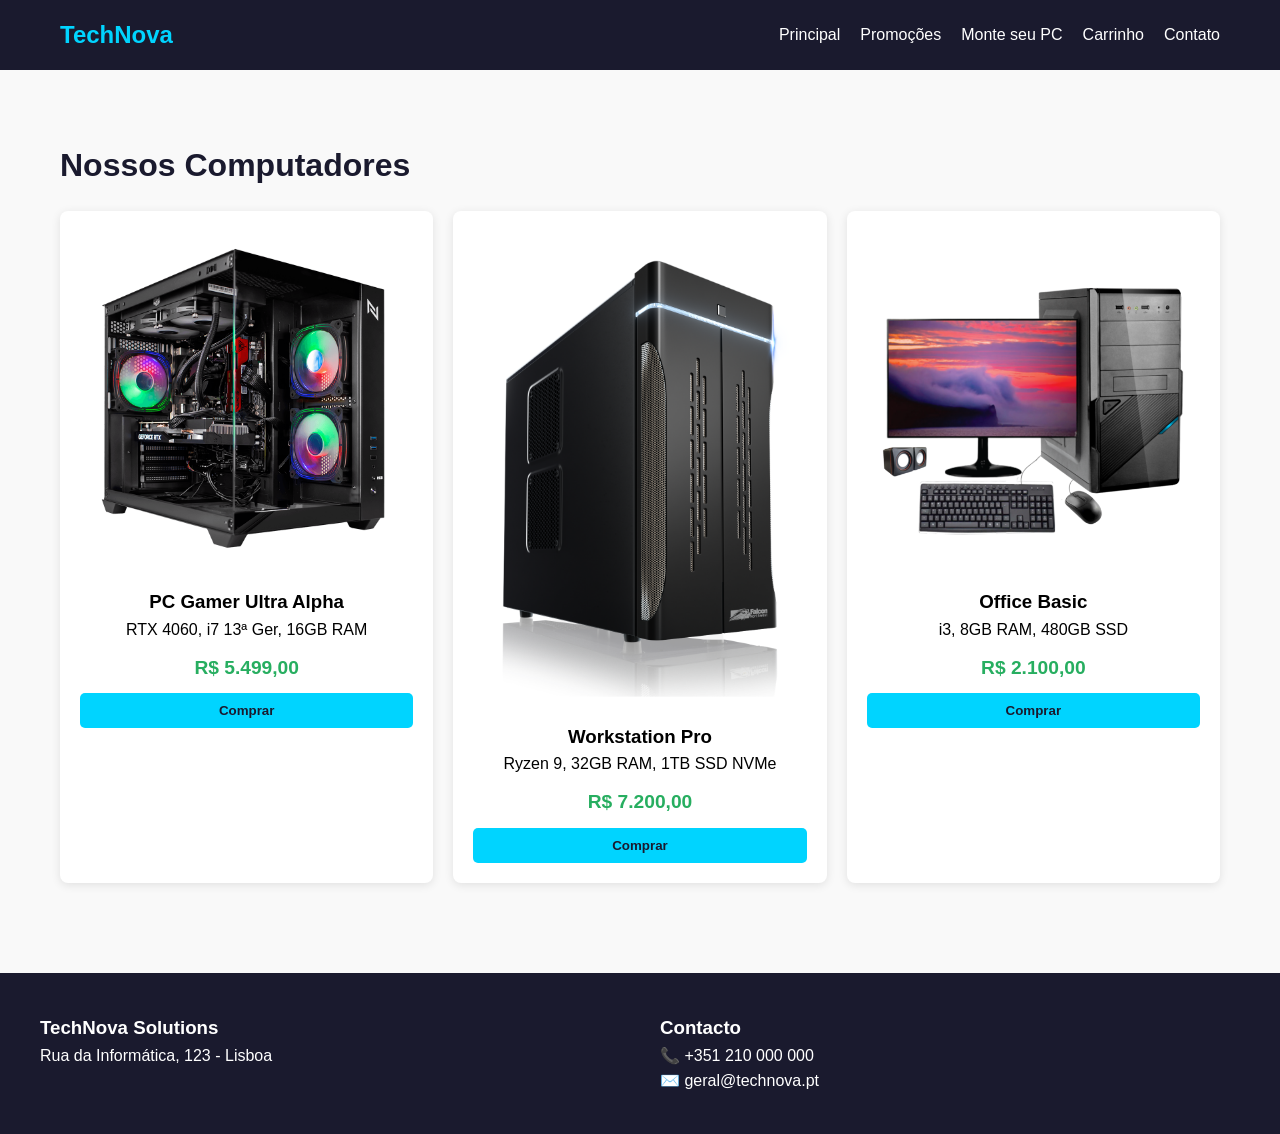
<file: faculdade/semestre-01/site/index.html>
<!DOCTYPE html>
<html lang="pt-pt">
<head>
    <meta charset="UTF-8">
    <title>TechNova | Loja de Computadores</title>
    <link rel="stylesheet" href="style.css">
    <link rel="icon" type="image/png" href="favicon.png">
</head>
<body>
    <header>
        <nav>
            <a href="index.html" class="logo">TechNova</a>
            <ul>
                <li><a href="index.html">Principal</a></li>
                <li><a href="promocoes.html">Promoções</a></li>
                <li><a href="monte-seu-pc.html">Monte seu PC</a></li>
                <li><a href="carrinho.html">Carrinho</a></li>
                <li><a href="contato.html">Contato</a></li>
            </ul>
        </nav>
    </header>

    <main class="container">
        <h1>Nossos Computadores</h1>
        <div class="grid-produtos">
            <div class="card">
                <img src="1.png" alt="PC Gamer">
                <h3>PC Gamer Ultra Alpha</h3>
                <p>RTX 4060, i7 13ª Ger, 16GB RAM</p>
                <span class="preco">R$ 5.499,00</span>
                <button class="btn-comprar">Comprar</button>
            </div>
            <div class="card">
                <img src="2.png" alt="Workstation">
                <h3>Workstation Pro</h3>
                <p>Ryzen 9, 32GB RAM, 1TB SSD NVMe</p>
                <span class="preco">R$ 7.200,00</span>
                <button class="btn-comprar">Comprar</button>
            </div>
            <div class="card">
                <img src="3.webp" alt="PC Office">
                <h3>Office Basic</h3>
                <p>i3, 8GB RAM, 480GB SSD</p>
                <span class="preco">R$ 2.100,00</span>
                <button class="btn-comprar">Comprar</button>
            </div>
        </div>
    </main>

    <footer>
        <div class="footer-grid">
            <div>
                <h3>TechNova Solutions</h3>
                <p>Rua da Informática, 123 - Lisboa</p>
            </div>
            <div>
                <h3>Contacto</h3>
                <p>📞 +351 210 000 000</p>
                <p>✉️ geral@technova.pt</p>
            </div>
        </div>
    </footer>
</body>
</html>
</file>
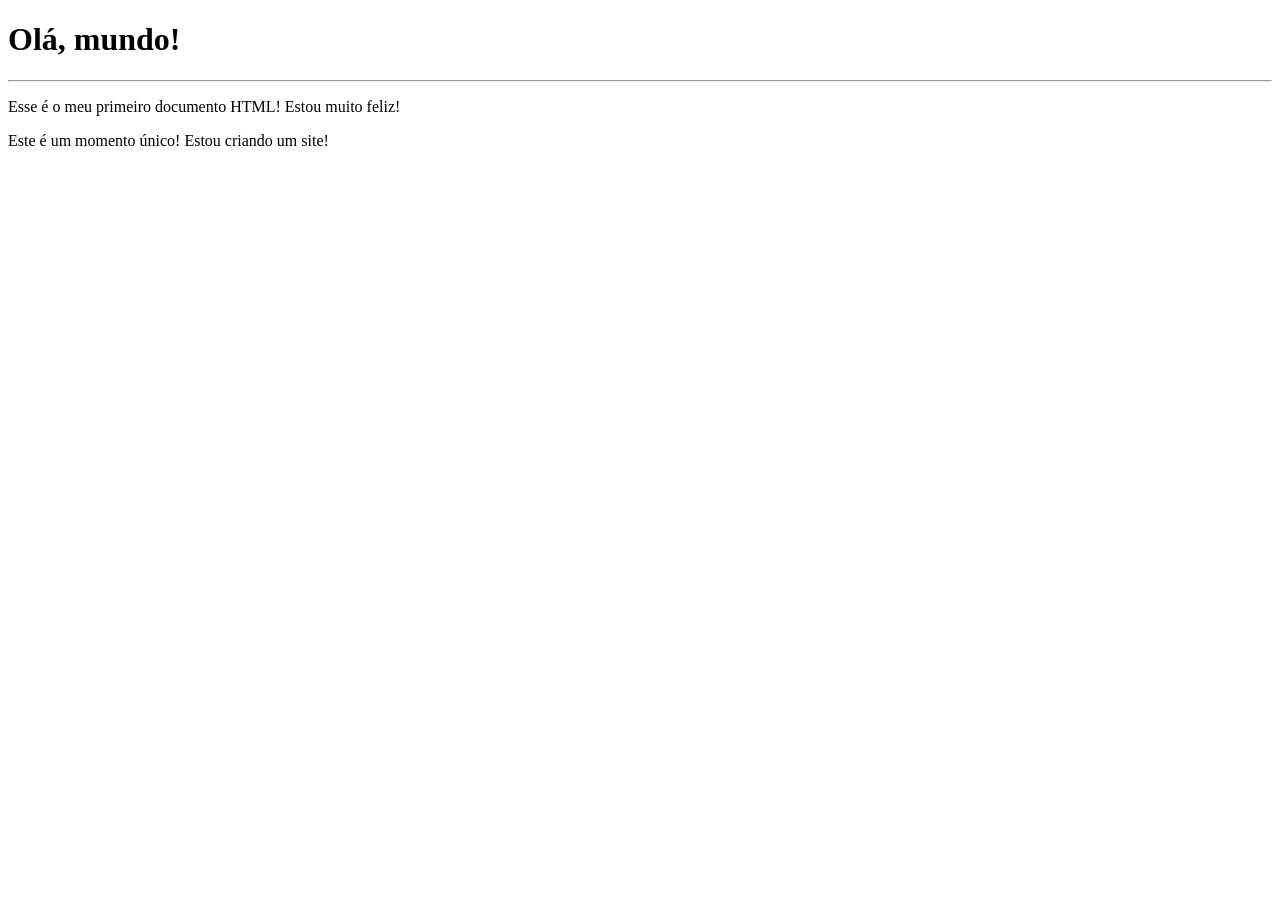
<file: html-css/exercicios/ex001/index.html>
<!DOCTYPE html>
<html lang="pt-br">
<head>
    <meta charset="UTF-8">
    <meta name="viewport" content="width=device-width, initial-scale=1.0">
    <title>Meu primeiro exercício</title>
</head>
<body>
    <h1>Olá, mundo!</h1>
    <hr>
    <p>Esse é o meu primeiro documento HTML! Estou muito feliz!</p>
    <p>Este é um momento único! Estou criando um site!</p>
   
</body>
</html>
</file>
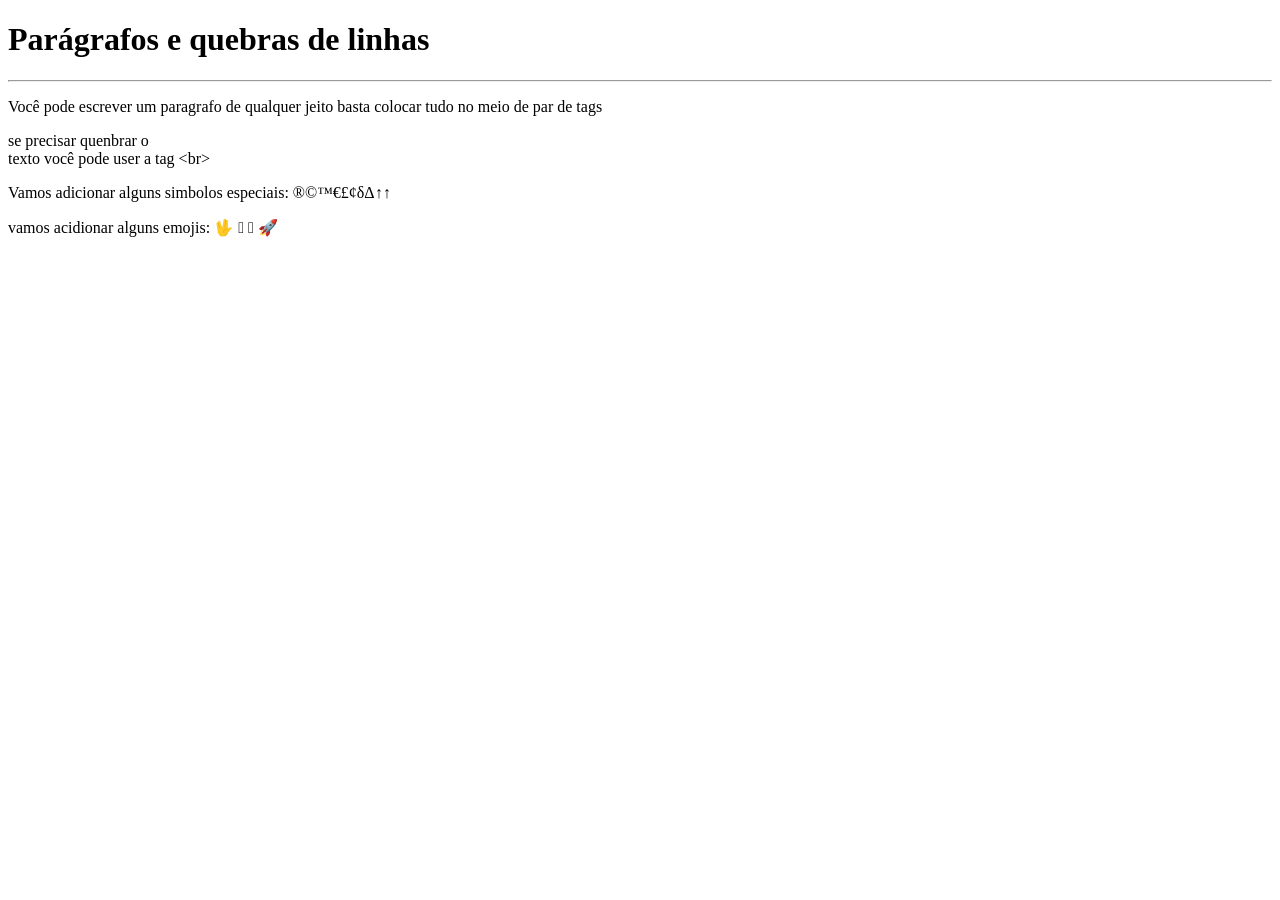
<file: html-css/exercicios/ex002/index.html>
<!DOCTYPE html>
<html lang="pt-br">
<head>
    <meta charset="UTF-8">
    <meta name="viewport" content="width=device-width, initial-scale=1.0">
    <title>Parágrafos</title>
</head>
<body>
    <h1>Parágrafos e quebras de linhas</h1>
    <hr>
    <p>Você pode escrever
        um paragrafo
        de qualquer
        jeito
        basta colocar tudo no meio de par de tags
    </p>
    <p> se precisar quenbrar o <br>texto você pode user a tag &lt;br&gt; </p> <!-- LESS THAN/ GREATER THAN--> <!-- assim você cria um comentário--> 
    <p>Vamos adicionar alguns simbolos especiais:
        &reg;&copy;&trade;&euro;&pound;&cent;&delta;&Delta;&uparrow;&uarr;
    </p>
    <p>
        vamos acidionar alguns emojis: 
        &#x1F596; &#x1FADD; &#x1FAEF; &#x1F680;
    </p>
</body>
</html>
</file>
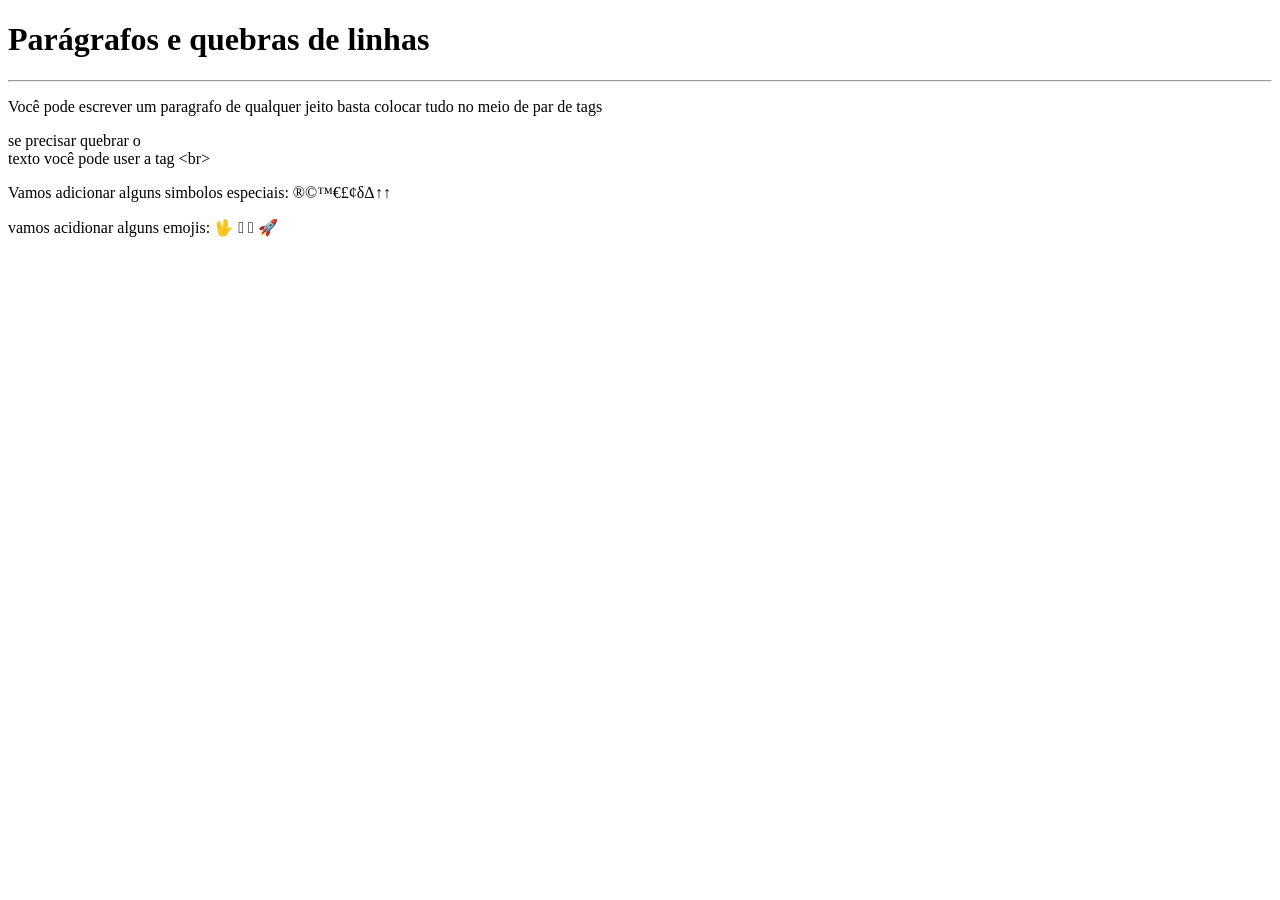
<file: html-css/Curso-em-video/exercicios/ex002/index.html>
<!DOCTYPE html>
<html lang="pt-br">
<head>
    <meta charset="UTF-8">
    <meta name="viewport" content="width=device-width, initial-scale=1.0">
    <title>Parágrafos</title>
</head>
<body>
    <h1>Parágrafos e quebras de linhas</h1>
    <hr>
    <p>Você pode escrever
        um paragrafo
        de qualquer
        jeito
        basta colocar tudo no meio de par de tags
    </p>
    <p> se precisar quebrar o <br>texto você pode user a tag &lt;br&gt; </p> <!-- LESS THAN/ GREATER THAN--> <!-- assim você cria um comentário--> 
    <p>Vamos adicionar alguns simbolos especiais:
        &reg;&copy;&trade;&euro;&pound;&cent;&delta;&Delta;&uparrow;&uarr;
    </p>
    <p>
        vamos acidionar alguns emojis: 
        &#x1F596; &#x1FADD; &#x1FAEF; &#x1F680;
    </p>
</body>
</html>
</file>
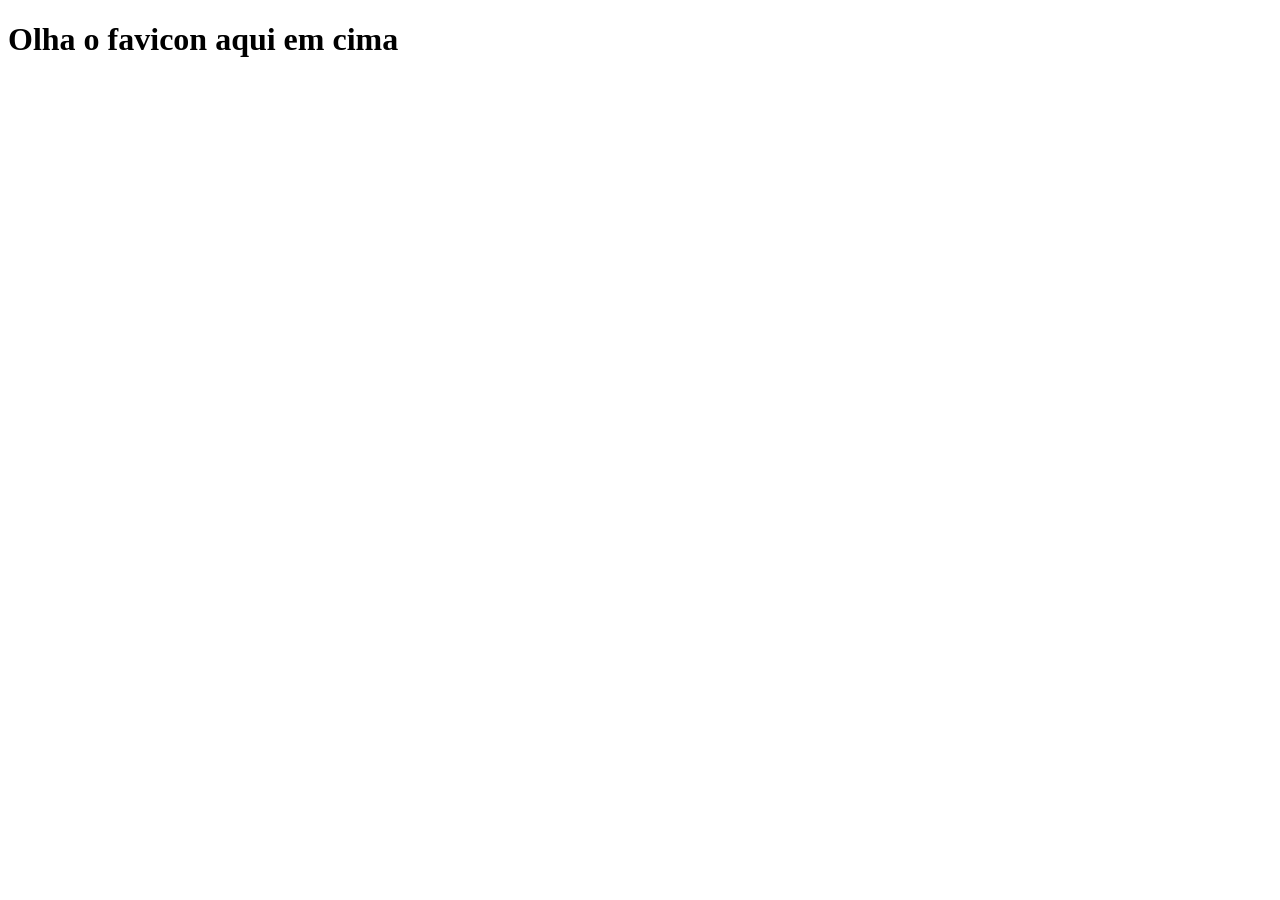
<file: html-css/Curso-em-video/exercicios/ex004/index.html>
<!DOCTYPE html>
<html lang="pt-br">
<head>
    <meta charset="UTF-8">
    <meta name="viewport" content="width=device-width, initial-scale=1.0">
    <link rel="shortcut icon" href="rocket.ico" type="image/x-icon">
    <title>Teste de Favicon</title>
</head>
<body>
    <h1> Olha o favicon aqui em cima</h1>
    
</body>
</html>
</file>
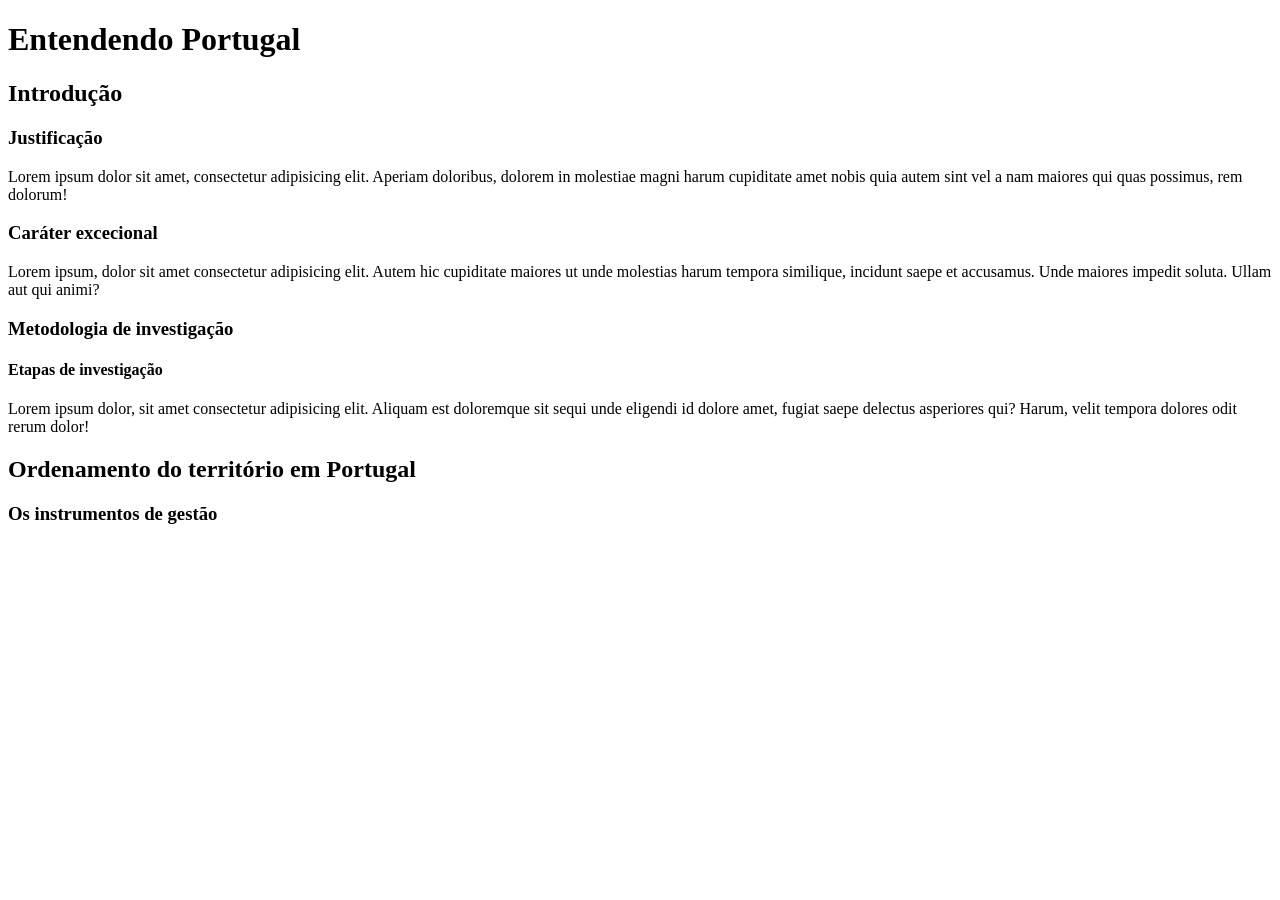
<file: html-css/Curso-em-video/exercicios/ex006/index.html>
<!DOCTYPE html>
<html lang="pt-br">
<head>
    <meta charset="UTF-8">
    <meta name="viewport" content="width=device-width, initial-scale=1.0">
    <title>Hierarquia de títulos </title>
    <link rel="shortcut icon" href="rocket.ico" type="image/x-icon">
</head>
<body>
    <h1> Entendendo Portugal</h1>
    <h2> Introdução </h2>
    <h3> Justificação</h3>
    <p> Lorem ipsum dolor sit amet, consectetur adipisicing elit. Aperiam doloribus, dolorem in molestiae magni harum cupiditate amet nobis quia autem sint vel a nam maiores qui quas possimus, rem dolorum! </p>
    <h3> Caráter excecional</h3>
    <p> Lorem ipsum, dolor sit amet consectetur adipisicing elit. Autem hic cupiditate maiores ut unde molestias harum tempora similique, incidunt saepe et accusamus. Unde maiores impedit soluta. Ullam aut qui animi?</p>
    <h3> Metodologia de investigação</h3>
    <h4> Etapas de investigação</h4>
    Lorem ipsum dolor, sit amet consectetur adipisicing elit. Aliquam est doloremque sit sequi unde eligendi id dolore amet, fugiat saepe delectus asperiores qui? Harum, velit tempora dolores odit rerum dolor!
    <h2> Ordenamento do território em Portugal </h2>
    <h3> Os instrumentos de gestão </h3>

</body>
</html>
</file>
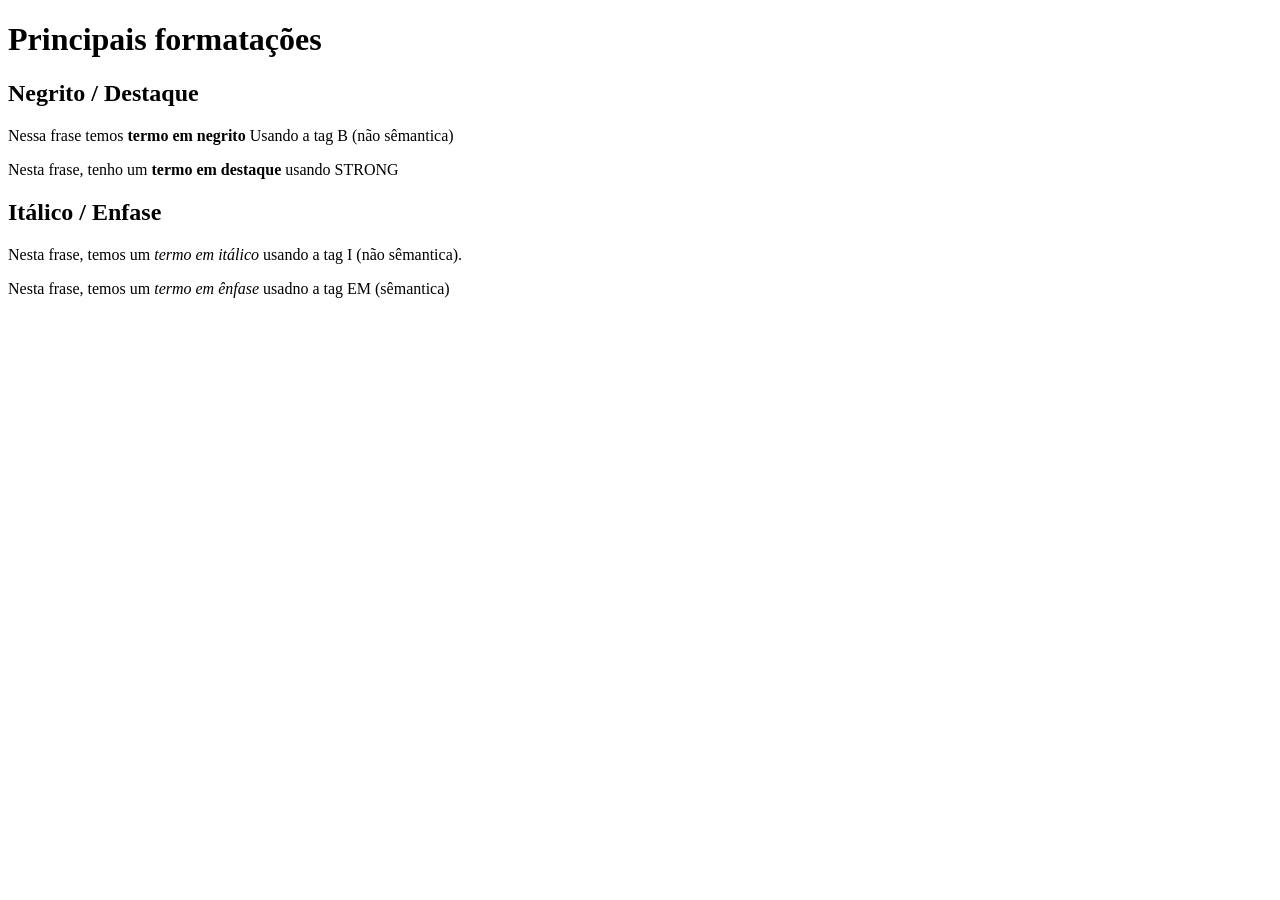
<file: html-css/Curso-em-video/exercicios/ex008/index.html>
<!DOCTYPE html>
<html lang="pt-br">
<head>
    <meta charset="UTF-8">
    <meta name="viewport" content="width=device-width, initial-scale=1.0">
    <title>Formatação de textos</title>
</head>
<body>
    <h1> Principais formatações</h1>
    <h2>Negrito / Destaque</h2>
    <p>Nessa frase temos <b>termo em negrito</b> Usando a tag B (não sêmantica)</p>
    <p>Nesta frase, tenho um <strong> termo em destaque</strong> usando STRONG</p>
    <h2>Itálico / Enfase</h2>
    <p>Nesta frase, temos um <i>termo em itálico</i> usando a tag I (não sêmantica).</p>
    <p>Nesta frase, temos um <em>termo em ênfase</em> usadno a tag EM (sêmantica)</p>

</body>
</html>
</file>
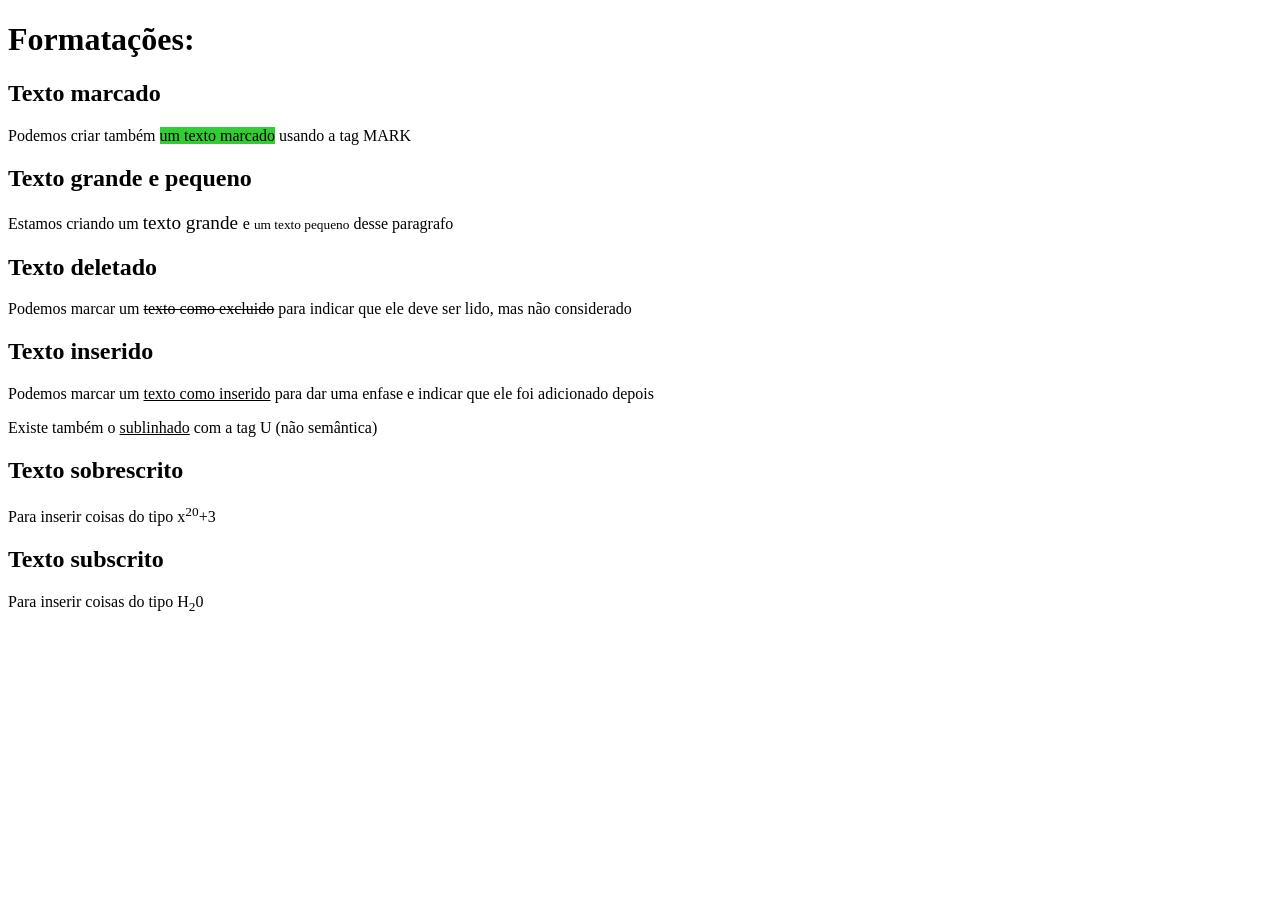
<file: html-css/Curso-em-video/exercicios/ex009/index.html>
<!DOCTYPE html>
<html lang="pt-br">
<head>
    <meta charset="UTF-8">
    <meta name="viewport" content="width=device-width, initial-scale=1.0">
    <link rel="shortcut icon" href="rocket.ico" type="image/x-icon">
    <title>Formatações adicionais</title>
</head>
<body>
    <h1> Formatações:</h1>
    <h2>Texto marcado</h2>
    <p>Podemos criar também <mark style="background-color: limegreen;">um texto marcado</mark> usando a tag MARK</p>
    <h2>Texto grande e pequeno</h2>
    <p>Estamos criando um <big>texto grande </big> e <small>um texto pequeno</small> desse paragrafo</p>
    <h2>Texto deletado</h2>
    <p>Podemos marcar um <del>texto como excluido</del> para indicar que ele deve ser lido, mas não considerado</p>
    <h2>Texto inserido</h2>
    <p>Podemos marcar um <ins>texto como inserido</ins> para dar uma enfase e indicar que ele foi adicionado depois</p>
    <p>Existe também o <u>sublinhado</u> com a tag U (não semântica) </p>
    <h2>Texto sobrescrito</h2>
    <p>Para inserir coisas do tipo x<sup>20</sup>+3</p>
    <h2>Texto subscrito</h2>
    <p>Para inserir coisas do tipo H<sub>2</sub>0</p>
    
</body>
</html>
</file>
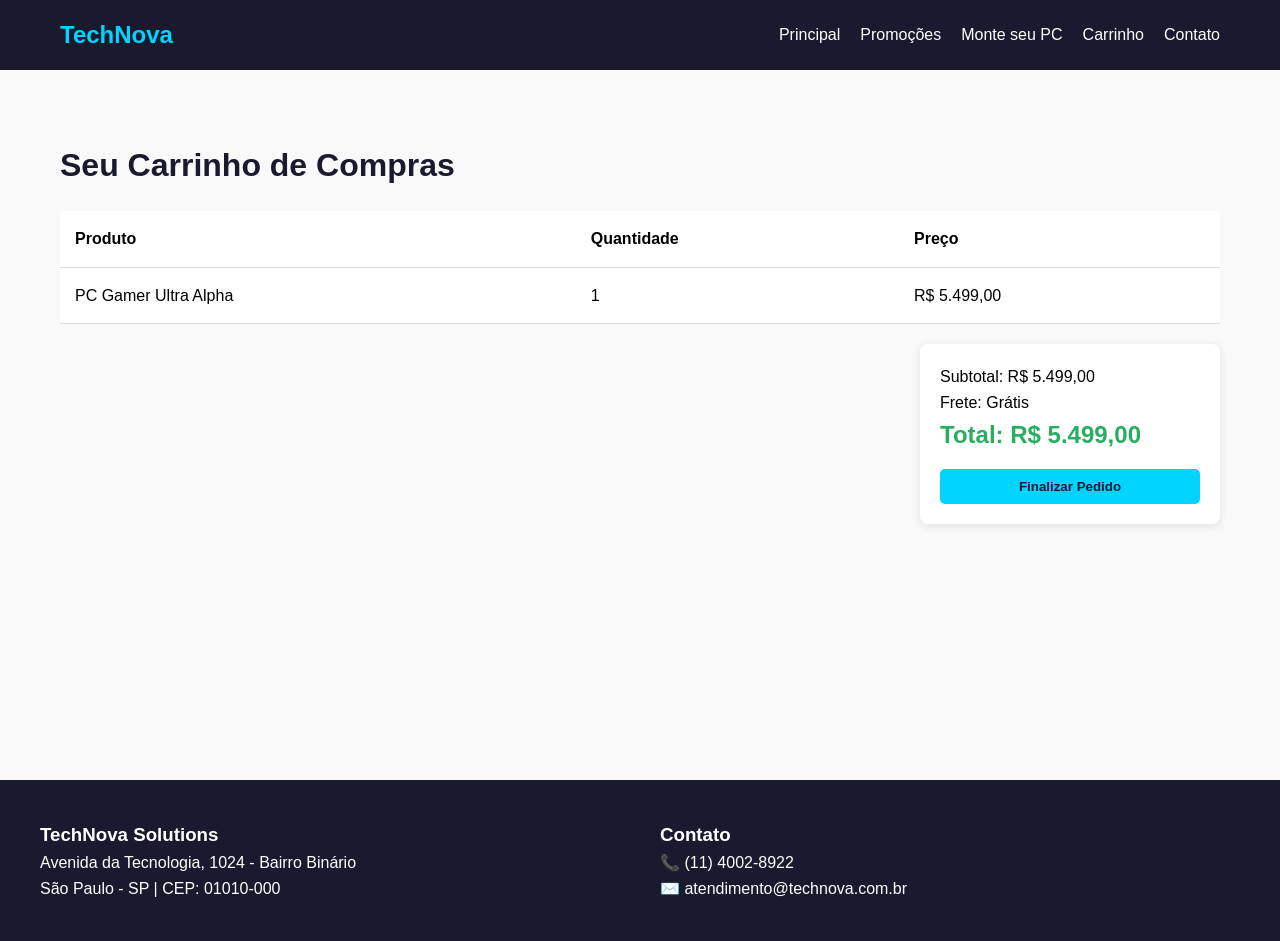
<file: faculdade/semestre-01/site/carrinho.html>
<!DOCTYPE html>
<html lang="pt-br">
<head>
    <meta charset="UTF-8">
    <title>Meu Carrinho | TechNova</title>
    <link rel="stylesheet" href="style.css">
    <link rel="icon" type="image/png" href="favicon.png">
    <style>
        .tabela-carrinho { width: 100%; border-collapse: collapse; margin-bottom: 20px; background: white; }
        .tabela-carrinho th, .tabela-carrinho td { padding: 15px; border-bottom: 1px solid #ddd; text-align: left; }
        .resumo-carrinho { background: #fff; padding: 20px; border-radius: 8px; max-width: 300px; margin-left: auto; box-shadow: 0 2px 10px rgba(0,0,0,0.1); }
        .total { font-size: 1.5rem; color: #27ae60; font-weight: bold; }
    </style>
</head>
<body>
    <header>
        <nav>
            <a href="index.html" class="logo">TechNova</a>
            <ul>
                <li><a href="index.html">Principal</a></li>
                <li><a href="promocoes.html">Promoções</a></li>
                <li><a href="monte-seu-pc.html">Monte seu PC</a></li>
                <li><a href="carrinho.html">Carrinho</a></li>
                <li><a href="contato.html">Contato</a></li>
            </ul>
        </nav>
    </header>

    <main class="container">
        <h1>Seu Carrinho de Compras</h1>
        <table class="tabela-carrinho">
            <thead>
                <tr>
                    <th>Produto</th>
                    <th>Quantidade</th>
                    <th>Preço</th>
                </tr>
            </thead>
            <tbody>
                <tr>
                    <td>PC Gamer Ultra Alpha</td>
                    <td>1</td>
                    <td>R$ 5.499,00</td>
                </tr>
            </tbody>
        </table>

        <div class="resumo-carrinho">
            <p>Subtotal: R$ 5.499,00</p>
            <p>Frete: Grátis</p>
            <p class="total">Total: R$ 5.499,00</p>
            <button class="btn-comprar" style="margin-top: 15px;">Finalizar Pedido</button>
        </div>
    </main>

    <footer>
        <div class="footer-grid">
            <div>
                <h3>TechNova Solutions</h3>
                <p>Avenida da Tecnologia, 1024 - Bairro Binário</p>
                <p>São Paulo - SP | CEP: 01010-000</p>
            </div>
            <div>
                <h3>Contato</h3>
                <p>📞 (11) 4002-8922</p>
                <p>✉️ atendimento@technova.com.br</p>
            </div>
        </div>
    </footer>
</body>
</html>
</file>
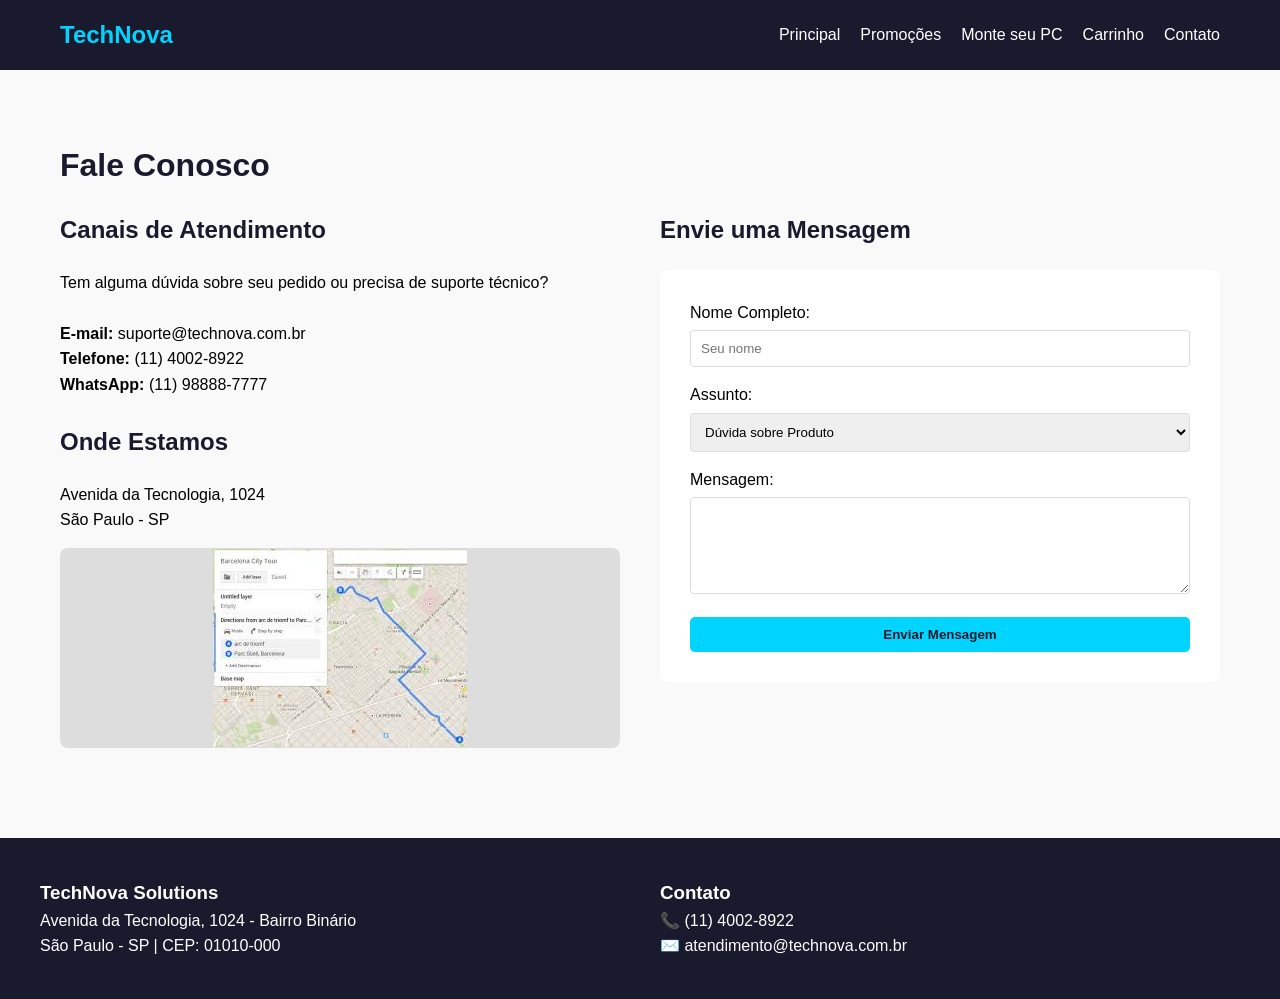
<file: faculdade/semestre-01/site/contato.html>
<!DOCTYPE html>
<html lang="pt-br">
<head>
    <meta charset="UTF-8">
    <title>Contato | TechNova</title>
    <link rel="stylesheet" href="style.css">
    <link rel="icon" type="image/png" href="favicon.png">
</head>
<body>
    <header>
        <nav>
            <a href="index.html" class="logo">TechNova</a>
            <ul>
                <li><a href="index.html">Principal</a></li>
                <li><a href="promocoes.html">Promoções</a></li>
                <li><a href="monte-seu-pc.html">Monte seu PC</a></li>
                <li><a href="carrinho.html">Carrinho</a></li>
                <li><a href="contato.html">Contato</a></li>
            </ul>
        </nav>
    </header>

    <main class="container">
        <h1>Fale Conosco</h1>
        <div style="display: grid; grid-template-columns: 1fr 1fr; gap: 40px; text-align: left;">
            
            <div class="info-contato">
                <h2>Canais de Atendimento</h2>
                <p>Tem alguma dúvida sobre seu pedido ou precisa de suporte técnico?</p>
                <br>
                <p><strong>E-mail:</strong> suporte@technova.com.br</p>
                <p><strong>Telefone:</strong> (11) 4002-8922</p>
                <p><strong>WhatsApp:</strong> (11) 98888-7777</p>
                <br>
                <h2>Onde Estamos</h2>
                <p>Avenida da Tecnologia, 1024</p>
                <p>São Paulo - SP</p>
                <div style="width: 100%; height: 200px; background: #ddd; margin-top: 15px; display: flex; align-items: center; justify-content: center; border-radius: 8px;">
                    <img src="mapa.jpg" alt="Kit Upgrade">
                </div>
            </div>

            <div class="form-contato">
                <h2>Envie uma Mensagem</h2>
                <form>
                    <div class="form-group">
                        <label>Nome Completo:</label>
                        <input type="text" placeholder="Seu nome">
                    </div>
                    <div class="form-group">
                        <label>Assunto:</label>
                        <select>
                            <option>Dúvida sobre Produto</option>
                            <option>Suporte Técnico</option>
                            <option>Reclamação/Sugestão</option>
                        </select>
                    </div>
                    <div class="form-group">
                        <label>Mensagem:</label>
                        <textarea rows="5" style="width: 100%; border: 1px solid #ddd; border-radius: 4px; padding: 10px;"></textarea>
                    </div>
                    <button type="submit" class="btn-comprar">Enviar Mensagem</button>
                </form>
            </div>

        </div>
    </main>

    <footer>
        <div class="footer-grid">
            <div>
                <h3>TechNova Solutions</h3>
                <p>Avenida da Tecnologia, 1024 - Bairro Binário</p>
                <p>São Paulo - SP | CEP: 01010-000</p>
            </div>
            <div>
                <h3>Contato</h3>
                <p>📞 (11) 4002-8922</p>
                <p>✉️ atendimento@technova.com.br</p>
            </div>
        </div>
    </footer>
</body>
</html>
</file>
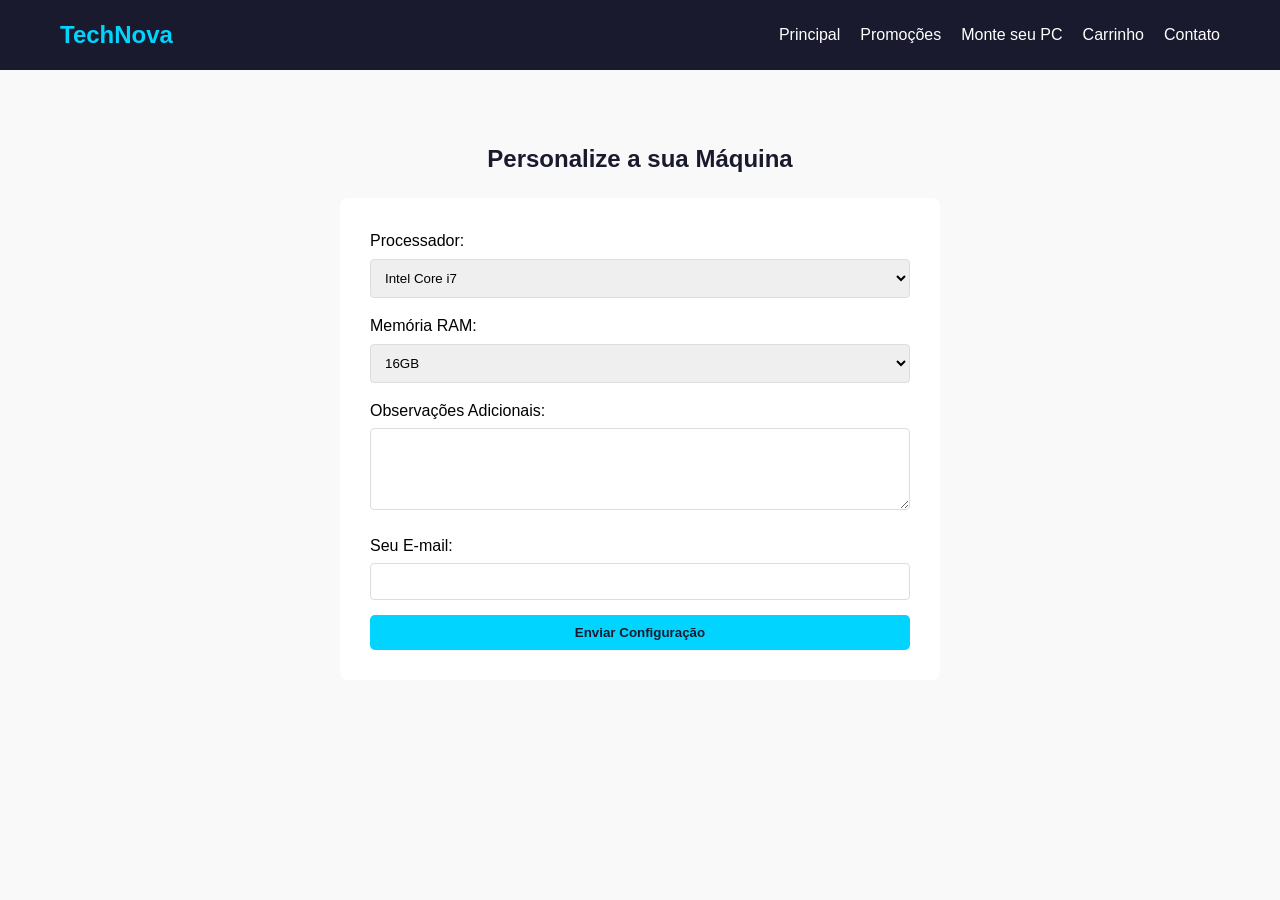
<file: faculdade/semestre-01/site/monte-seu-pc.html>
<!DOCTYPE html>
<html lang="pt-pt">
<head>
    <meta charset="UTF-8">
    <title>Monte seu PC | TechNova</title>
    <link rel="stylesheet" href="style.css">
    <link rel="icon" type="image/png" href="favicon.png">
</head>
<body>
    <header>
        <nav>
            <a href="index.html" class="logo">TechNova</a>
            <ul>
                <li><a href="index.html">Principal</a></li>
                <li><a href="promocoes.html">Promoções</a></li>
                <li><a href="monte-seu-pc.html">Monte seu PC</a></li>
                <li><a href="carrinho.html">Carrinho</a></li>
                <li><a href="contato.html">Contato</a></li>
            </ul>
        </nav>
    </header>

    <main class="container">
        <h2 style="text-align: center;">Personalize a sua Máquina</h2>
        <form id="formMonte">
            <div class="form-group">
                <label>Processador:</label>
                <select>
                    <option>Intel Core i7</option>
                    <option>AMD Ryzen 7</option>
                </select>
            </div>
            <div class="form-group">
                <label>Memória RAM:</label>
                <select>
                    <option>16GB</option>
                    <option>32GB</option>
                </select>
            </div>
            <div class="form-group">
                <label>Observações Adicionais:</label>
                <textarea rows="4"></textarea>
            </div>
            <div class="form-group">
                <label>Seu E-mail:</label>
                <input type="email" required>
            </div>
            <button type="submit" class="btn-comprar">Enviar Configuração</button>
        </form>
        <div id="msgSucesso" style="display:none; text-align: center; margin-top: 20px; color: green; font-weight: bold;">
            Pedido recebido! A nossa equipa entrará em contacto brevemente com o orçamento.
        </div>
    </main>

    <script>
        document.getElementById('formMonte').onsubmit = function(e) {
            e.preventDefault();
            this.style.display = 'none';
            document.getElementById('msgSucesso').style.display = 'block';
        }
    </script>
</body>
</html>
</file>
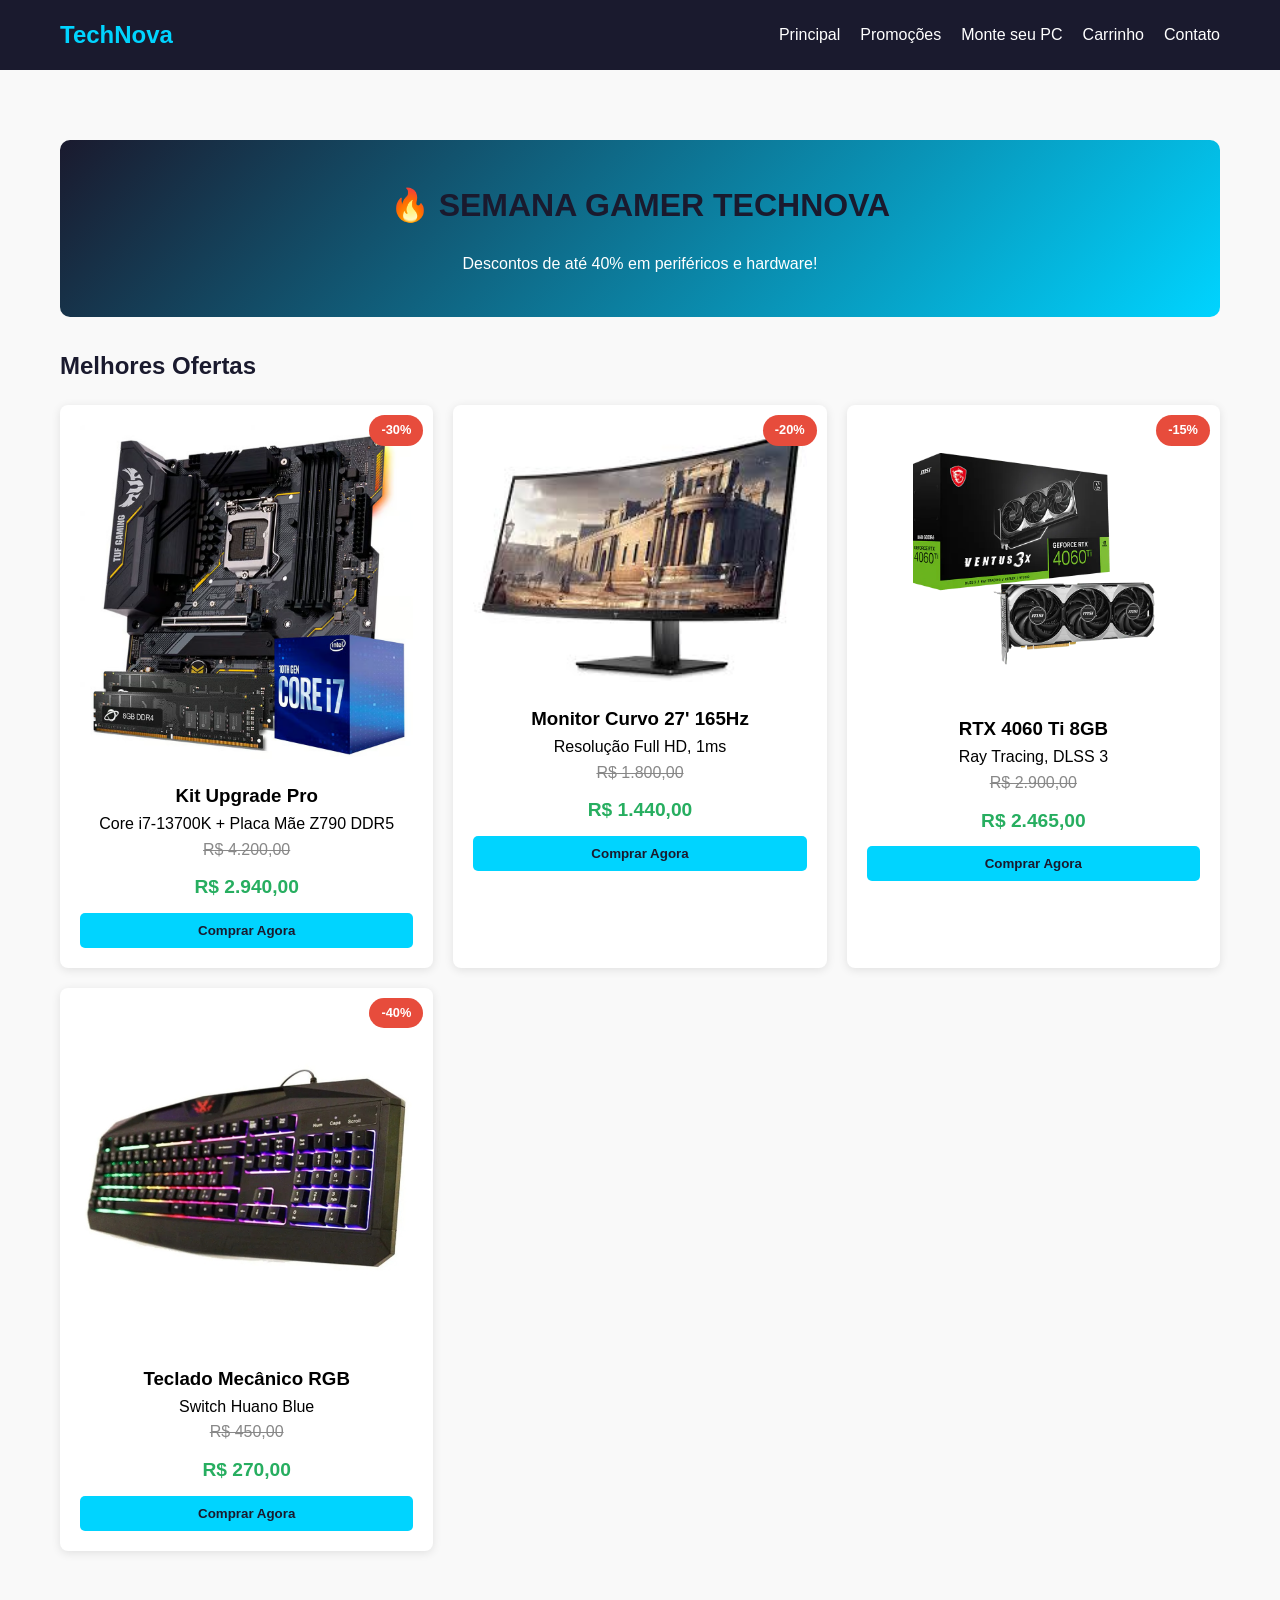
<file: faculdade/semestre-01/site/promocoes.html>
<!DOCTYPE html>
<html lang="pt-br">
<head>
    <meta charset="UTF-8">
    <meta name="viewport" content="width=device-width, initial-scale=1.0">
    <title>Promoções | TechNova Solutions</title>
    <link rel="stylesheet" href="style.css">
    <link rel="icon" type="image/png" href="favicon.png">
    <style>
        /* Estilo específico para destacar as ofertas */
        .badge-desconto {
            background: #e74c3c;
            color: white;
            padding: 5px 12px;
            border-radius: 20px;
            font-size: 0.8rem;
            font-weight: bold;
            position: absolute;
            top: 10px;
            right: 10px;
        }
        .card { position: relative; }
        .banner-promo {
            background: linear-gradient(135deg, #1a1a2e 0%, #00d4ff 100%);
            color: white;
            padding: 40px;
            border-radius: 10px;
            margin-bottom: 30px;
            text-align: center;
        }
    </style>
</head>
<body>

    <header>
        <nav>
            <a href="index.html" class="logo">TechNova</a>
            <ul>
                <li><a href="index.html">Principal</a></li>
                <li><a href="promocoes.html">Promoções</a></li>
                <li><a href="monte-seu-pc.html">Monte seu PC</a></li>
                <li><a href="carrinho.html">Carrinho</a></li>
                <li><a href="contato.html">Contato</a></li>
            </ul>
        </nav>
    </header>

    <main class="container">
        <div class="banner-promo">
            <h1>🔥 SEMANA GAMER TECHNOVA</h1>
            <p>Descontos de até 40% em periféricos e hardware!</p>
        </div>

        <h2>Melhores Ofertas</h2>
        
        <div class="grid-produtos">
            <div class="card">
                <div class="badge-desconto">-30%</div>
                <img src="kitup.avif" alt="Kit Upgrade">
                <h3>Kit Upgrade Pro</h3>
                <p>Core i7-13700K + Placa Mãe Z790 DDR5</p>
                <span class="preco-antigo" style="text-decoration: line-through; color: #888;">R$ 4.200,00</span>
                <span class="preco">R$ 2.940,00</span>
                <button class="btn-comprar">Comprar Agora</button>
            </div>

            <div class="card">
                <div class="badge-desconto">-20%</div>
                <img src="4.jpg" alt="Monitor">
                <h3>Monitor Curvo 27' 165Hz</h3>
                <p>Resolução Full HD, 1ms</p>
                <span class="preco-antigo" style="text-decoration: line-through; color: #888;">R$ 1.800,00</span>
                <span class="preco">R$ 1.440,00</span>
                <button class="btn-comprar">Comprar Agora</button>
            </div>

            <div class="card">
                <div class="badge-desconto">-15%</div>
                <img src="4060.webp" alt="GPU">
                <h3>RTX 4060 Ti 8GB</h3>
                <p>Ray Tracing, DLSS 3</p>
                <span class="preco-antigo" style="text-decoration: line-through; color: #888;">R$ 2.900,00</span>
                <span class="preco">R$ 2.465,00</span>
                <button class="btn-comprar">Comprar Agora</button>
            </div>

            <div class="card">
                <div class="badge-desconto">-40%</div>
                <img src="teclado.jpg" alt="Teclado">
                <h3>Teclado Mecânico RGB</h3>
                <p>Switch Huano Blue</p>
                <span class="preco-antigo" style="text-decoration: line-through; color: #888;">R$ 450,00</span>
                <span class="preco">R$ 270,00</span>
                <button class="btn-comprar">Comprar Agora</button>
            </div>
        </div>
    </main>
</file>
<file: faculdade/semestre-01/site/style.css>
* {
    margin: 0;
    padding: 0;
    box-sizing: border-box;
    font-family: 'Segoe UI', sans-serif;
}

body {
    line-height: 1.6;
    background-color: #f9f9f9;
    padding-top: 80px; /* Espaço para o menu fixo */
}

/* Menu */
header {
    background: #1a1a2e;
    padding: 1rem 0;
    position: fixed;
    width: 100%;
    top: 0;
    z-index: 1000;
}

nav {
    display: flex;
    justify-content: space-between;
    align-items: center;
    max-width: 1200px;
    margin: 0 auto;
    padding: 0 20px;
}

.logo { font-size: 1.5rem; font-weight: bold; color: #00d4ff; text-decoration: none; }

nav ul { display: flex; list-style: none; }

nav ul li a {
    color: white;
    text-decoration: none;
    margin-left: 20px;
    font-weight: 500;
}

nav ul li a:hover { color: #00d4ff; }

/* Conteúdo */
.container {
    max-width: 1200px;
    margin: 20px auto;
    padding: 40px 20px;
    min-height: 70vh;
}

h1, h2 { margin-bottom: 20px; color: #1a1a2e; }

/* Grid de Produtos */
.grid-produtos {
    display: grid;
    grid-template-columns: repeat(auto-fit, minmax(280px, 1fr));
    gap: 20px;
}

.card {
    background: white;
    padding: 20px;
    border-radius: 8px;
    box-shadow: 0 2px 10px rgba(0,0,0,0.1);
    text-align: center;
}

.card img { width: 100%; border-radius: 5px; margin-bottom: 15px; }

.preco { font-size: 1.2rem; color: #27ae60; font-weight: bold; display: block; margin: 10px 0; }

.btn-comprar {
    background: #00d4ff;
    color: #1a1a2e;
    border: none;
    padding: 10px;
    width: 100%;
    border-radius: 5px;
    cursor: pointer;
    font-weight: bold;
}

/* Formulário */
form {
    max-width: 600px;
    margin: 0 auto;
    background: white;
    padding: 30px;
    border-radius: 8px;
    text-align: left;
}

.form-group { margin-bottom: 15px; }
.form-group label { display: block; margin-bottom: 5px; }
.form-group input, .form-group select, .form-group textarea {
    width: 100%;
    padding: 10px;
    border: 1px solid #ddd;
    border-radius: 4px;
}

/* Rodapé */
footer {
    background: #1a1a2e;
    color: white;
    padding: 40px 20px;
    margin-top: 50px;
}

.footer-grid {
    max-width: 1200px;
    margin: 0 auto;
    display: grid;
    grid-template-columns: 1fr 1fr;
    gap: 40px;
}
</file>
